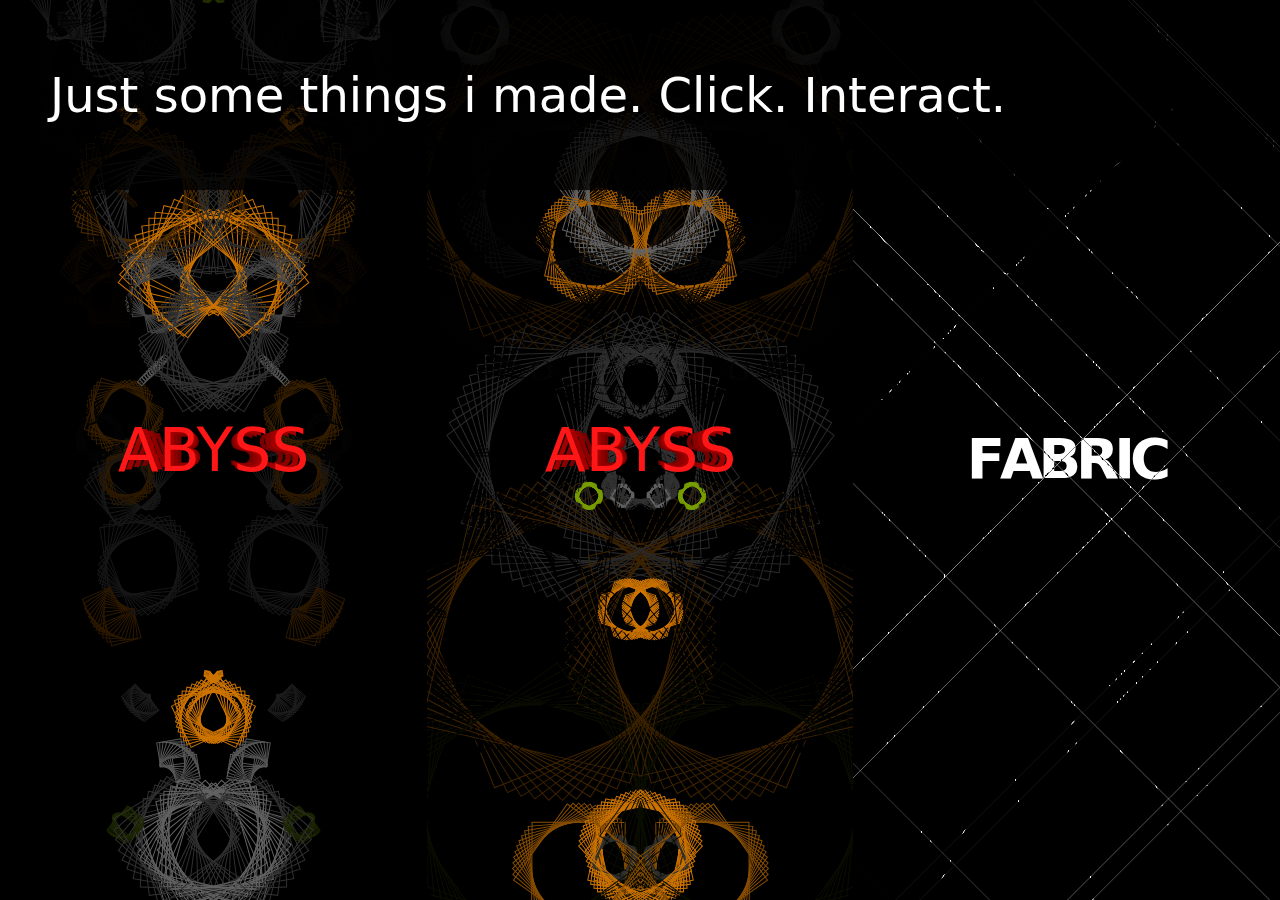
<file: index.html>
<html>
    <head>
        <link rel="stylesheet" href="css/index.css">
        <script src="js/index.js"></script>
    </head>
    <body>
        <div class="explanation_wrapper">
            <div id="explanation">
                Just some things i made. Click. Interact.
            </div>
        </div>
        <div class="frame_drawer">
            <div class="frame_wrapper">
                <iframe class="clickable_frame" src="abyss_1.html"></iframe>
                <div class="frame_button" onclick="goto_page('abyss_1.html')"></div>
            </div>
            <div class="frame_wrapper">
                <iframe class="clickable_frame" src="abyss_2.html"></iframe>
                <div class="frame_button" onclick="goto_page('abyss_2.html')"></div>
            </div>
            <div class="frame_wrapper">
                <iframe class="clickable_frame" src="fabric.html"></iframe>
                <div class="frame_button" onclick="goto_page('fabric.html')"></div>
            </div>
        </div>
    </body>
</html>
</file>
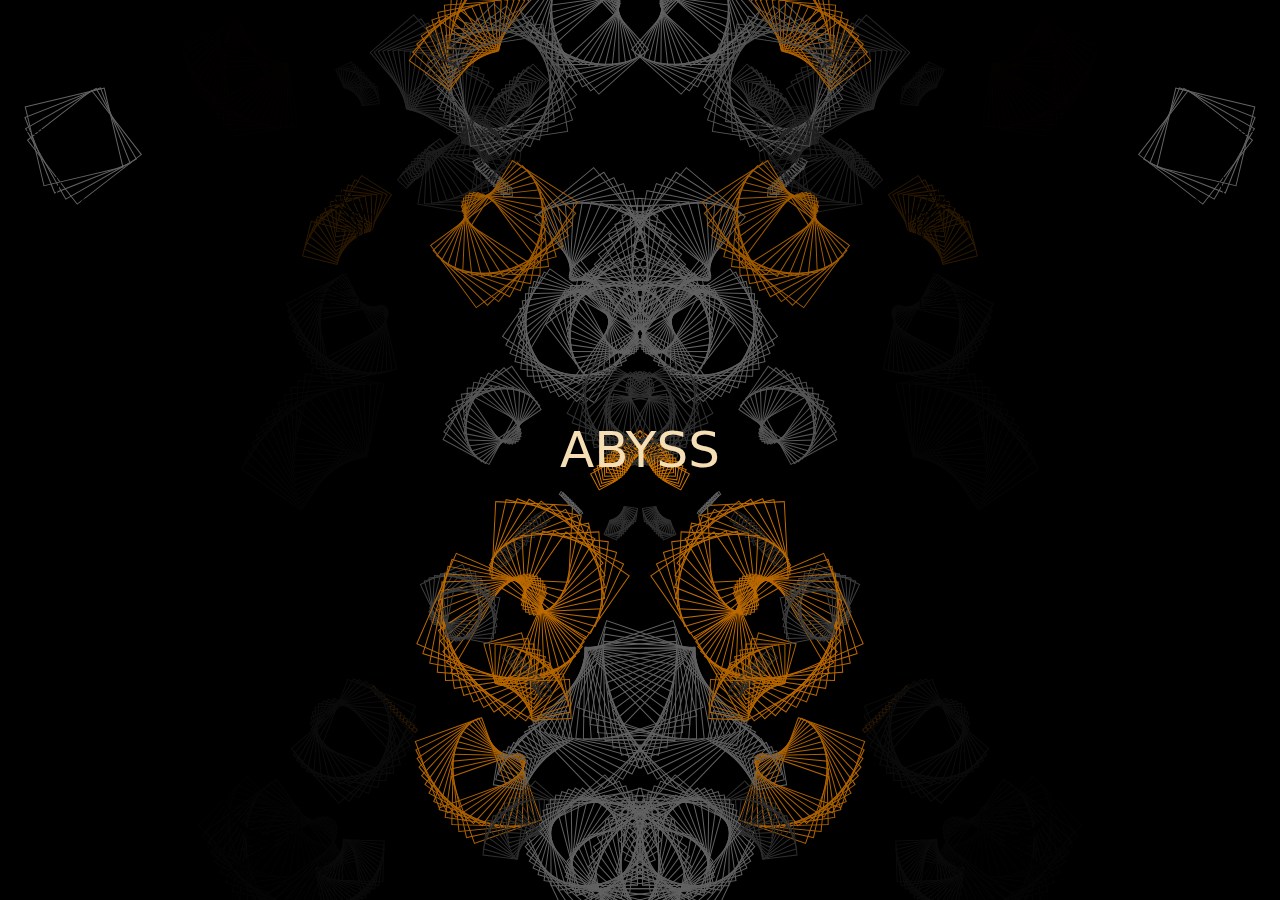
<file: abyss.html>
<html>

<head>
    <style>
        body {
            margin: 0;
            border: 0;
        }

        canvas {
            background-color: rgb(0, 0, 0);
            position: fixed;
        }

        #text_id {
            position: absolute;
            color: wheat;
            top: 50%;
            left: 50%;
            transform: translate(-50%, -50%);
            font-size: 50px;
            font-family: system-ui;
            font-weight: lighter;
        }
    </style>
</head>

<body>
    <canvas id="canvas_id"></canvas>
    <script>

        function canvas_abyss(
            canvas_id,
            max_square_size,
            min_move_step_percentage,
            max_move_step_percentage,
            min_rotation_step,
            max_rotation_step,
            color_set,
            fade_rate
        ){

            let canvas = /** @type {HTMLCanvasElement} */ (document.getElementById(canvas_id));

            canvas.onmousemove = (e) => {
                mouse_pos["x"] = e.x;
                mouse_pos["y"] = e.y;
            }

            let mouse_pos = {
                "x": 0,
                "y": 0
            };

            canvas.width = window.innerWidth;
            canvas.height = window.innerHeight;

            let x_center = window.innerWidth/2;

            let ctx = canvas.getContext("2d");

            window.addEventListener("resize", () => {
                canvas.width = window.innerWidth;
                canvas.height = window.innerHeight;
            });

            function darken_color(rgb, step = 1, return_rgb){
                step = Math.min(Math.max(0, step), 100);
                for(let i=0; i<3; i++){
                    return_rgb[i] = rgb[i] - ((rgb[i] / 100) * step);
                }
            }
            // some stupid custom function
            function curve(x){
                // more z more squares.
                let z = 5;
                res = 1 / ( 1 + Math.exp(z - (15 * x)));
                return res;
            }

            function rand_range(min, max){
                return min + ((max - min) * Math.random());
            }

            function draw_rotate_square(x, y, size, angle, color) {
                ctx.save();
                ctx.translate(x, y);
                ctx.rotate(angle * Math.PI / 180);
                ctx.beginPath();
                ctx.rect(-size / 2, -size / 2, size, size);
                ctx.strokeStyle = color;
                ctx.stroke();
                ctx.restore();
            }

            function mirrored_square(x, y, size) {

                this.ox = x;
                this.oy = y;
                this.x = x;
                this.y = y;
                this.mx = 0;
                this.my = 0;
                this.size = size;
                this.degrees = Math.random() * 360;
                this.degree_step = rand_range(min_rotation_step, max_rotation_step);
                this.move_step = canvas.width * rand_range(min_move_step_percentage, max_move_step_percentage);
                this.move_step *= (Math.random() > 0.5) ? 1 : -1;
                this.first_render = true;
                this.current_color = [];
                let rgb = color_set[Math.floor(Math.random() * color_set.length)];
                darken_color(rgb, curve((Math.abs(x_center - this.x) / x_center)) * 100, this.current_color);
                this.strokeStyle = `rgb(${this.current_color[0]},${this.current_color[1]},${this.current_color[2]})`;
                this.mouse_prox = 150;
                this.touched = false;

                this.draw = () => {
                    draw_rotate_square(this.x, this.y, this.size, this.degrees, this.strokeStyle);
                    draw_rotate_square(this.mx, this.my, this.size, -this.degrees, this.strokeStyle);
                }

                this.update = () => {
                    this.current_move_target = Math.random();
                    this.x = (this.move_step + this.x) % canvas.width;
                    this.y = (this.move_step + this.y) % canvas.height;
                    this.mx = canvas.width - this.x;
                    this.my = this.y;
                    this.degrees = (this.degrees + this.degree_step) % 360;

                    if (
                            (Math.abs(mouse_pos.x - this.x) <= this.mouse_prox) &&
                            (Math.abs(mouse_pos.y - this.y) <= this.mouse_prox)
                       ) {
                        this.first_render = false;
                        if (!this.touched) {
                            let rgb = color_set[Math.floor(Math.random() * color_set.length)];
                            this.strokeStyle = `rgb(${rgb[0]},${rgb[1]},${rgb[2]})`;
                            this.current_color[0] = rgb[0];
                            this.current_color[1] = rgb[1];
                            this.current_color[2] = rgb[2];
                            this.touched = true;
                        }
                    } else if (!this.first_render) {
                        darken_color(this.current_color, fade_rate, this.current_color);
                        this.strokeStyle = `rgb(${this.current_color[0]},${this.current_color[1]},${this.current_color[2]})`;
                        this.touched = false;
                    }

                    this.draw();
                }

            }

            let n_of_s = 64;

            let squares = [];

            for (let i = 0; i < n_of_s; i++) {
                squares.push(new mirrored_square(Math.random() * canvas.width, Math.random() * canvas.height, Math.random() * max_square_size));
            }

            function animate() {
                for (s in squares) {
                    squares[s].update();
                }
                setTimeout(requestAnimationFrame, 50, animate);
            }

            animate();
        }

        canvas_abyss(
            canvas_id="canvas_id",
            max_square_size=100,
            min_move_step_percentage=0.001,
            max_move_step_percentage=0.003,
            min_rotation_step=5,
            max_rotation_step=10,
            color_set=[
                [207,117,0], //rgb(207,117,0)
                [50,50,50], //rgb(50,50,50)
                [100,100,100], //rgb(100,100,100)
            ],
            fade_rate=10,
        );

    </script>
    <div id="text_id">ABYSS</div>
</body>

</html>
</file>
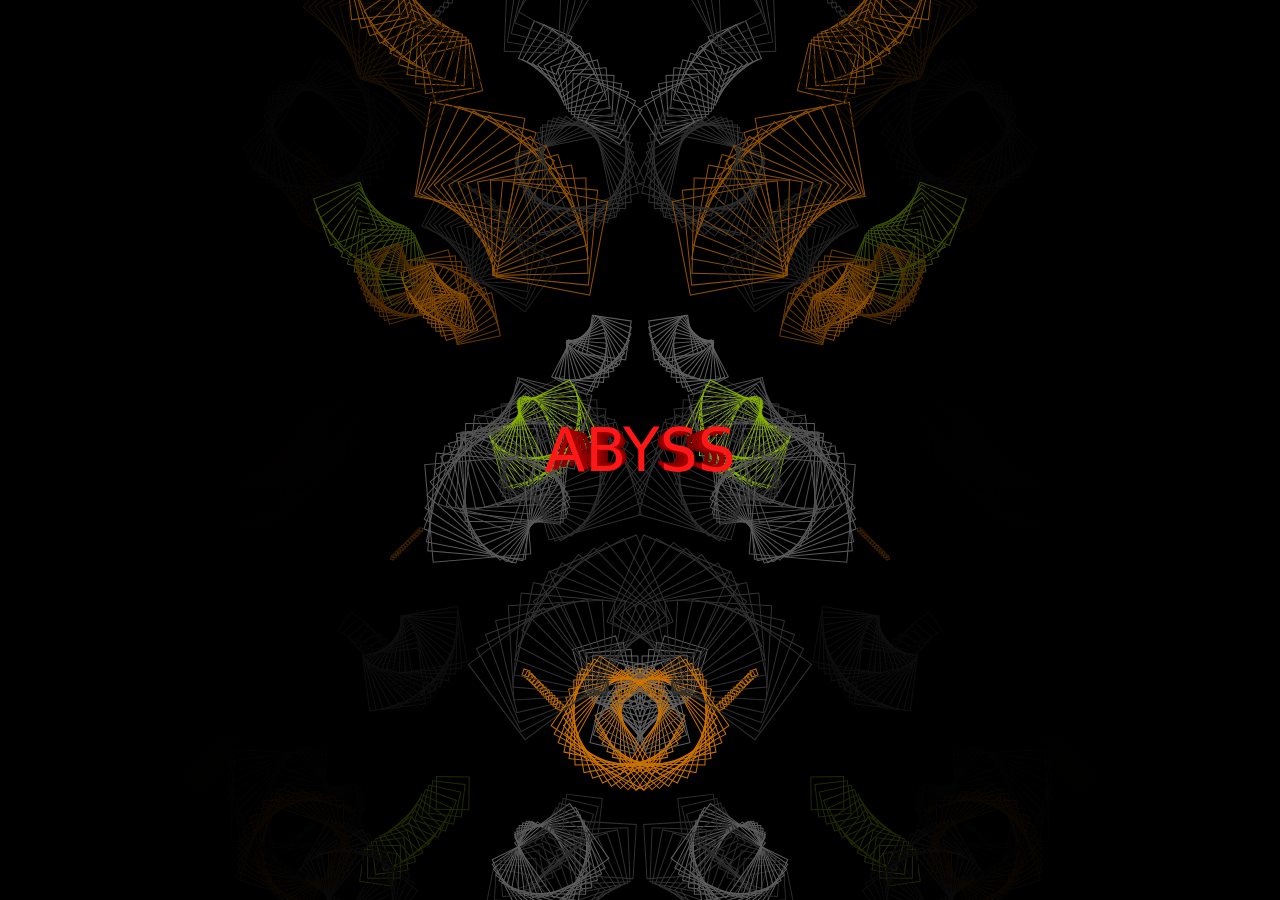
<file: abyss_1.html>
<html>

<head>
    <link rel="stylesheet" href="css/common.css">
    <link rel="stylesheet" href="css/abyss.css">
    <script src="js/common.js"></script>
    <script src="js/abyss.js"></script>
</head>

<body>
    <canvas id="canvas_id"></canvas>
    <div id="center_text">
        <div class="text_id" style="z-index: 7; color: rgb(120 0 0); font-size: 45px;">ABYSS</div>
        <div class="text_id" style="z-index: 8; color: rgb(140 0 0); font-size: 50px;">ABYSS</div>
        <div class="text_id" style="z-index: 9; color: rgb(162 0 0); font-size: 55px;">ABYSS</div>
        <div class="text_id" style="z-index: 10;">ABYSS</div>
    </div>
    <div id="box_container">
        <div class="boxes"></div>
        <div class="boxes"></div>
        <div class="boxes"></div>
        <div class="boxes"></div>
        <div class="boxes"></div>
    </div>
    <script>

        abyss(
            canvas_id="canvas_id",
            max_square_size=100,
            min_move_step_percentage=0.001,
            max_move_step_percentage=0.005,
            min_rotation_step=5,
            max_rotation_step=10,
            color_set=[ //rgb
                [207,117,0], //rgb(207,117,0)
                [50,50,50], //rgb(50,50,50)
                [100,100,100], //rgb(100,100,100)
                [207,117,0], //rgb(207,117,0)
                [50,50,50], //rgb(50,50,50)
                [100,100,100], //rgb(100,100,100)
                [207,117,0], //rgb(207,117,0)
                [50,50,50], //rgb(50,50,50)
                [100,100,100], //rgb(100,100,100)
                [207,117,0], //rgb(207,117,0)
                [50,50,50], //rgb(50,50,50)
                [100,100,100], //rgb(100,100,100)
                [150, 198, 0], // rgb(150,198,0)
            ],
            fade_rate=10,
            number_of_squares=48
        );
        init_title_animation();
    </script>
</body>
</html>
</file>
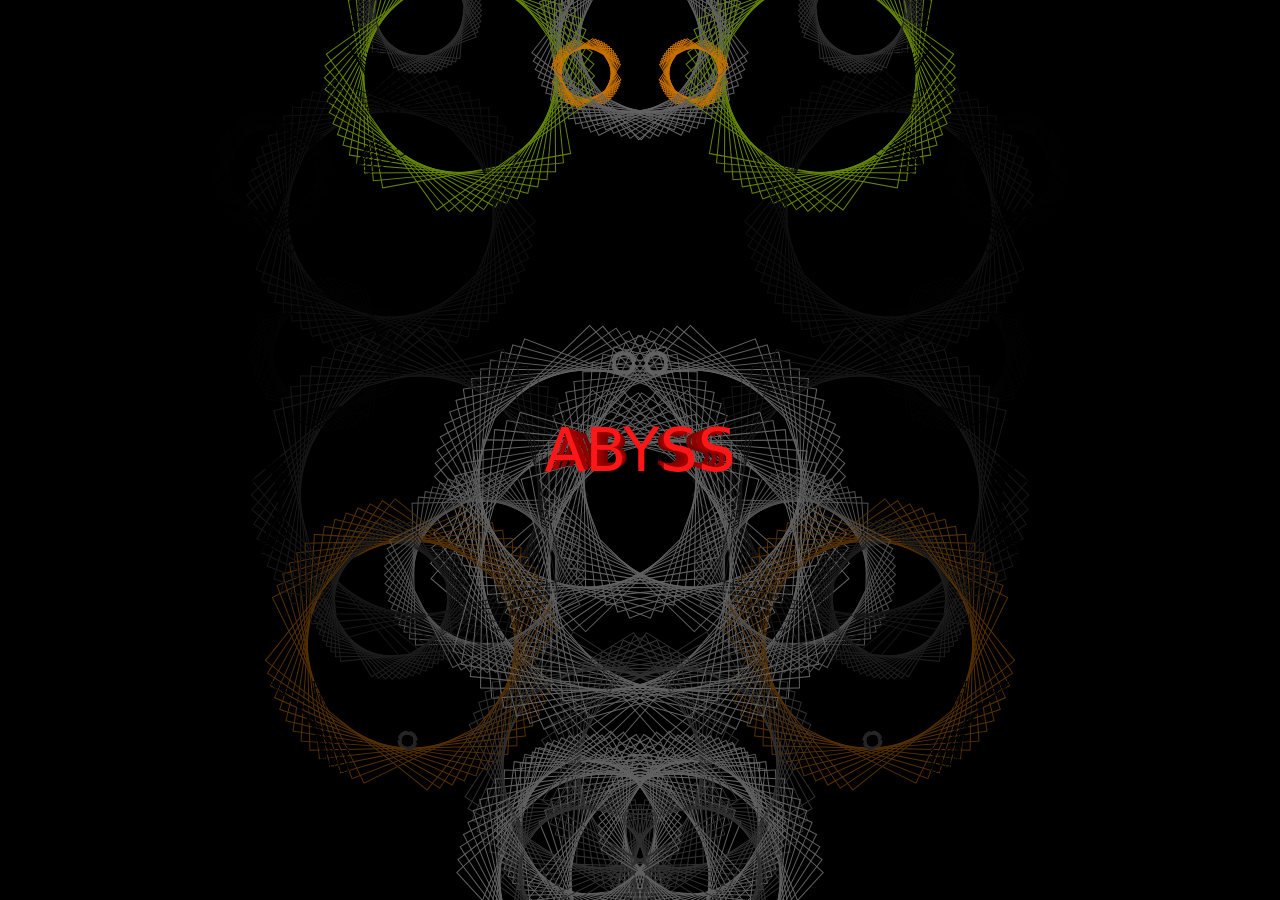
<file: abyss_2.html>
<html>

<head>
    <link rel="stylesheet" href="css/common.css">
    <link rel="stylesheet" href="css/abyss.css">
    <script src="js/common.js"></script>
    <script src="js/abyss.js"></script>
</head>

<body>
    <canvas id="canvas_id"></canvas>
    <div id="center_text">
        <div class="text_id" style="z-index: 7; color: rgb(120 0 0); font-size: 45px;">ABYSS</div>
        <div class="text_id" style="z-index: 8; color: rgb(140 0 0); font-size: 50px;">ABYSS</div>
        <div class="text_id" style="z-index: 9; color: rgb(162 0 0); font-size: 55px;">ABYSS</div>
        <div class="text_id" style="z-index: 10;">ABYSS</div>
    </div>
    <div id="box_container">
        <div class="boxes"></div>
        <div class="boxes"></div>
        <div class="boxes"></div>
        <div class="boxes"></div>
        <div class="boxes"></div>
    </div>
    <script>
        abyss(
            canvas_id="canvas_id",
            max_square_size=250,
            min_move_step_percentage=0.000,
            max_move_step_percentage=0.000,
            min_rotation_step=5,
            max_rotation_step=5,
            color_set=[
                [207,117,0], //rgb(207,117,0)
                [50,50,50], //rgb(50,50,50)
                [100,100,100], //rgb(100,100,100)
                [207,117,0], //rgb(207,117,0)
                [50,50,50], //rgb(50,50,50)
                [100,100,100], //rgb(100,100,100)
                [207,117,0], //rgb(207,117,0)
                [50,50,50], //rgb(50,50,50)
                [100,100,100], //rgb(100,100,100)
                [207,117,0], //rgb(207,117,0)
                [50,50,50], //rgb(50,50,50)
                [100,100,100], //rgb(100,100,100)
                [150, 198, 0], // rgb(150,198,0)
            ],
            fade_rate=100,
            number_of_squares=32
        );
        init_title_animation();
    </script>
</body>

</html>
</file>
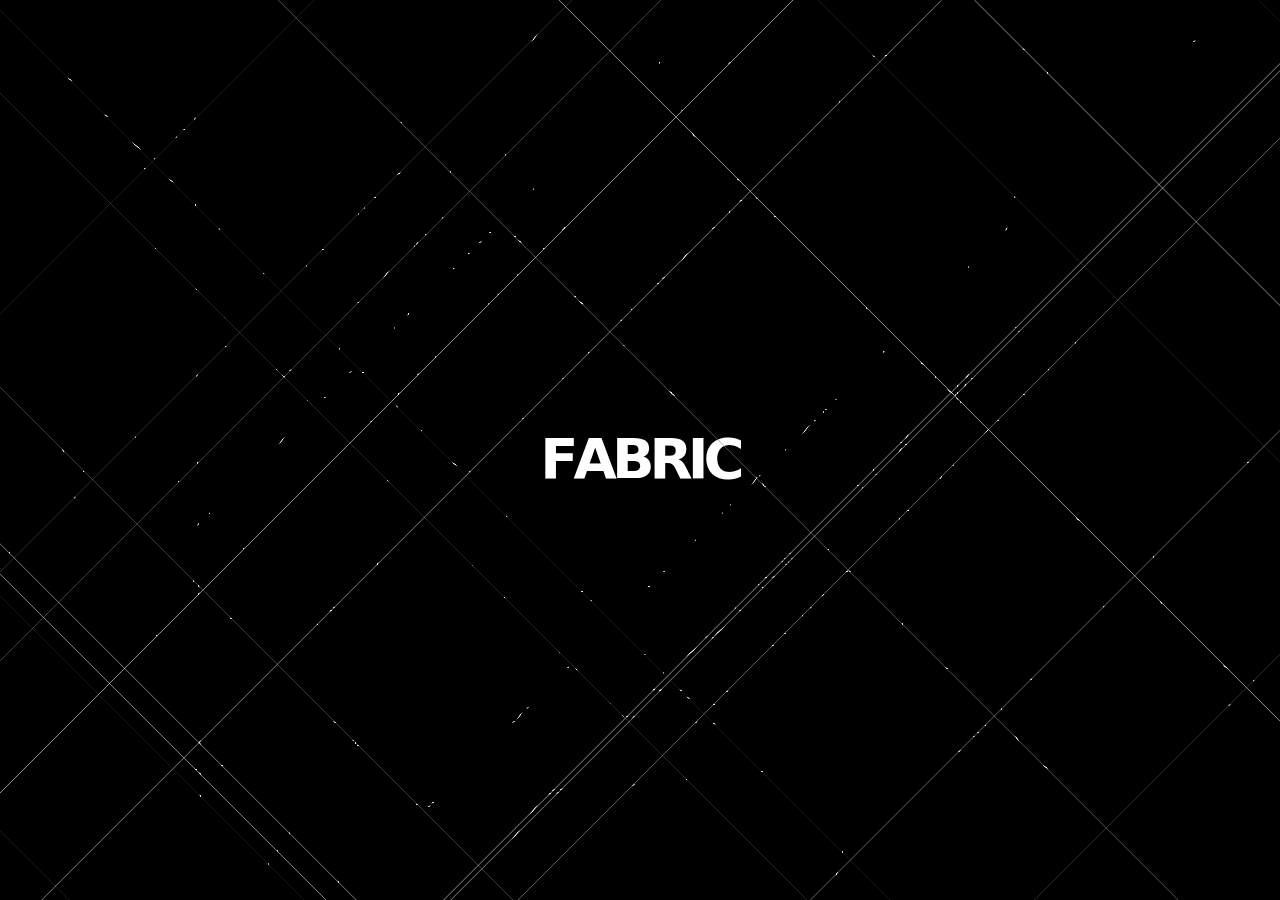
<file: fabric.html>
<html>

<head>
    <link rel="stylesheet" href="css/common.css">
    <link rel="stylesheet" href="css/fabric.css">
    <script src="js/common.js"></script>
    <script src="js/fabric.js"></script>
</head>

<body>
    <canvas id="canvas_id"></canvas>
    <div class="title_wrapper">
        <div class="title">Fabric</div>
    </div>
    <script>
        run_fabric("canvas_id");
        document.getElementById('canvas_id').style.opacity = 1;
    </script>
</body>

</html>
</file>
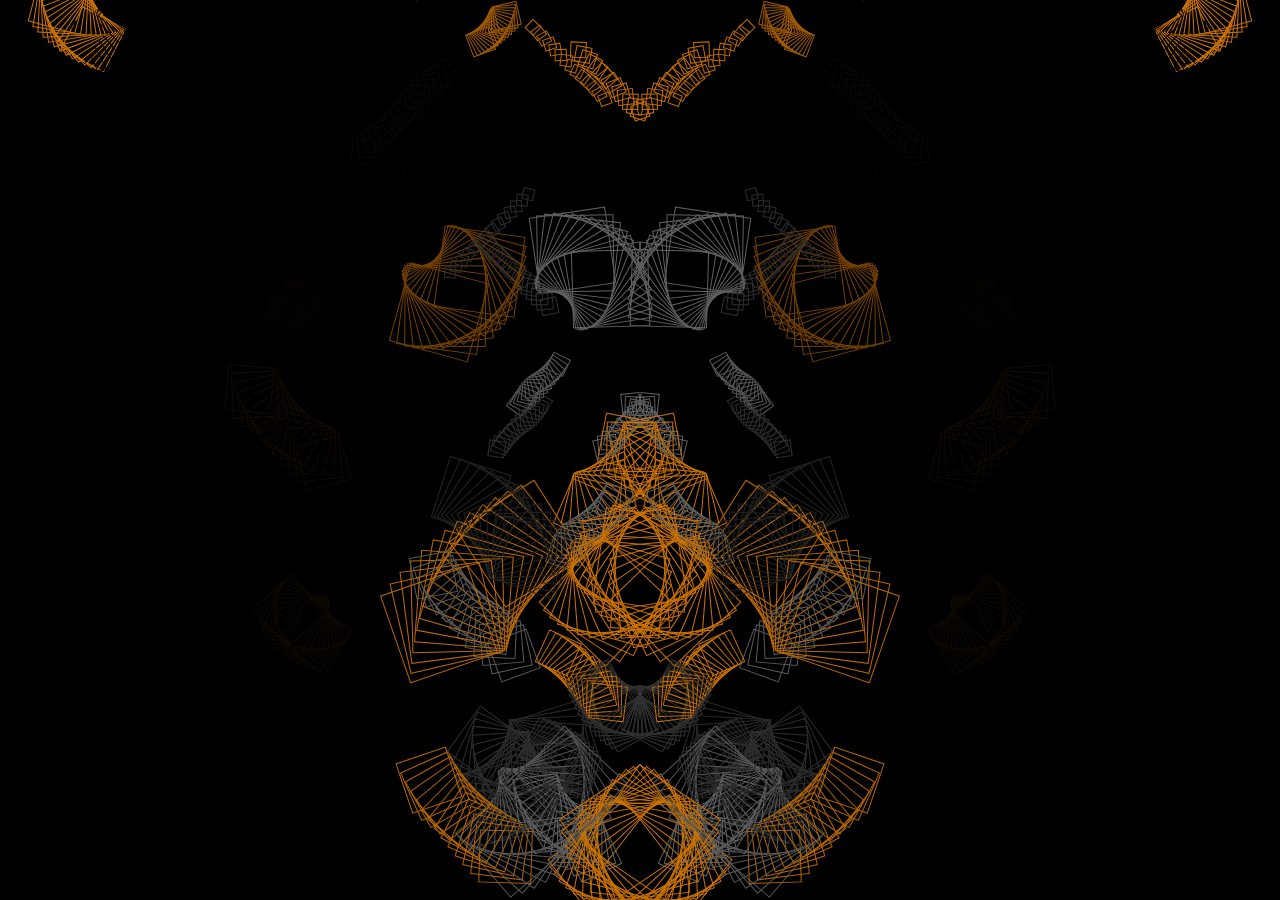
<file: great_waves.html>
<html>

<head>
    <style>
        body {
            margin: 0;
            border: 0;
        }

        canvas {
            background-color: rgb(0, 0, 0);
            position: fixed;
        }

        .text_id {
            position: absolute;
            color: rgb(255 23 23);
            top: 50%;
            left: 50%;
            transform: translate(-50%, -50%);
            font-size: 50px;
            font-family: system-ui;
            font-weight: lighter;
            z-index: 2;
        }

        #box_container {
        }
        
        .boxes {
            position: absolute;
            height: 50%;
            width: 50%;
            transform: translate(-50%, -50%);
            top: 50%;
            left: 50%;
            border-style: solid;
            border-width: 0px;
            transition-timing-function: ease;
        }

    </style>
</head>

<body>
    <canvas id="canvas_id"></canvas>
    <script>

        function canvas_abyss(
            canvas_id,
            max_square_size,
            min_move_step_percentage,
            max_move_step_percentage,
            min_rotation_step,
            max_rotation_step,
            color_set,
            fade_rate
        ){

            let canvas = /** @type {HTMLCanvasElement} */ (document.getElementById(canvas_id));

            canvas.onmousemove = (e) => {
                mouse_pos["x"] = e.x;
                mouse_pos["y"] = e.y;
            }

            let mouse_pos = {
                "x": 0,
                "y": 0
            };

            canvas.width = window.innerWidth;
            canvas.height = window.innerHeight;

            let x_center = window.innerWidth/2;

            let ctx = canvas.getContext("2d");

            window.addEventListener("resize", () => {
                canvas.width = window.innerWidth;
                canvas.height = window.innerHeight;
            });

            function darken_color(rgb, step = 1, return_rgb){
                step = Math.min(Math.max(0, step), 100);
                for(let i=0; i<3; i++){
                    return_rgb[i] = rgb[i] - ((rgb[i] / 100) * step);
                }
            }
            // some stupid custom function
            function curve(x){
                // more z more squares.
                let z = 5;
                res = 1 / ( 1 + Math.exp(z - (15 * x)));
                return res;
            }

            function rand_range(min, max){
                return min + ((max - min) * Math.random());
            }

            function draw_rotate_square(x, y, size, angle, color) {
                ctx.save();
                ctx.translate(x, y);
                ctx.rotate(angle * Math.PI / 180);
                ctx.beginPath();
                ctx.rect(-size / 2, -size / 2, size, size);
                ctx.strokeStyle = color;
                ctx.stroke();
                ctx.restore();
            }

            function mirrored_square(x, y, size) {

                this.ox = x;
                this.oy = y;
                this.x = x;
                this.y = y;
                this.mx = 0;
                this.my = 0;
                this.size = size;
                this.degrees = Math.random() * 360;
                this.degree_step = rand_range(min_rotation_step, max_rotation_step);
                this.move_step = canvas.width * rand_range(min_move_step_percentage, max_move_step_percentage);
                this.move_step *= (Math.random() > 0.5) ? 1 : -1;
                this.first_render = true;
                this.current_color = [];
                let rgb = color_set[Math.floor(Math.random() * color_set.length)];
                darken_color(rgb, curve((Math.abs(x_center - this.x) / x_center)) * 100, this.current_color);
                this.strokeStyle = `rgb(${this.current_color[0]},${this.current_color[1]},${this.current_color[2]})`;
                this.mouse_prox = 150;
                this.touched = false;

                this.draw = () => {
                    draw_rotate_square(this.x, this.y, this.size, this.degrees, this.strokeStyle);
                    draw_rotate_square(this.mx, this.my, this.size, -this.degrees, this.strokeStyle);
                }

                this.update = () => {
                    this.current_move_target = Math.random();
                    this.x = (this.move_step + this.x) % canvas.width;
                    this.y = (this.move_step + this.y) % canvas.height;
                    this.mx = canvas.width - this.x;
                    this.my = this.y;
                    this.degrees = (this.degrees + this.degree_step) % 360;

                    if (
                            (Math.abs(mouse_pos.x - this.x) <= this.mouse_prox) &&
                            (Math.abs(mouse_pos.y - this.y) <= this.mouse_prox)
                       ) {
                        this.first_render = false;
                        if (!this.touched) {
                            let rgb = color_set[Math.floor(Math.random() * color_set.length)];
                            this.strokeStyle = `rgb(${rgb[0]},${rgb[1]},${rgb[2]})`;
                            this.current_color[0] = rgb[0];
                            this.current_color[1] = rgb[1];
                            this.current_color[2] = rgb[2];
                            this.touched = true;
                        }
                    } else if (!this.first_render) {
                        darken_color(this.current_color, fade_rate, this.current_color);
                        this.strokeStyle = `rgb(${this.current_color[0]},${this.current_color[1]},${this.current_color[2]})`;
                        this.touched = false;
                    }

                    this.draw();
                }

            }

            let n_of_s = 64;

            let squares = [];

            for (let i = 0; i < n_of_s; i++) {
                squares.push(new mirrored_square(Math.random() * canvas.width, Math.random() * canvas.height, Math.random() * max_square_size));
            }

            function animate() {
                for (s in squares) {
                    squares[s].update();
                }
                setTimeout(requestAnimationFrame, 50, animate);
            }

            animate();
        }

        canvas_abyss(
            canvas_id="canvas_id",
            max_square_size=100,
            min_move_step_percentage=0.001,
            max_move_step_percentage=0.005,
            min_rotation_step=5,
            max_rotation_step=10,
            color_set=[
                [207,117,0], //rgb(207,117,0)
                [50,50,50], //rgb(50,50,50)
                [100,100,100], //rgb(100,100,100)
            ],
            fade_rate=10,
        );
    </script>
</body>
</html>
</file>
<file: css/index.css>
body{
    margin: 0;
    border: 0;
    background-color: black;
}

.explanation_wrapper{
    position: absolute;
    background-color: rgba(0, 0, 0, 0.75);
    width: -webkit-fill-available;
    height: 10%;
    text-align: left;
    padding: 50px;
    z-index: 1;
}

#explanation{
    position: absolute;
    top: 50%;
    transform: translateY(-50%);
    color: white;
    font-size: 3rem;
    font-family: system-ui;
    font-weight: 100;
}

.frame_drawer{
    display: flex;
    flex-direction: row;
    height: 100%;
    width: 100%;
}

.frame_wrapper{
    position: relative;
    width: 20%;
    height: 100%;
    min-width: 20%;
    flex-grow: 1;
}

.clickable_frame{
    width: 100%;
    height: 100%;
    border: none;
    border-radius: 15px;
}

.frame_button{
    position: absolute;
    top: 0;
    left: 0;
    cursor: pointer;
    width: 100%;
    height: 100%;
}
</file>
<file: css/common.css>
body {
    margin: 0;
    border: 0;
    background-color: black;
}

#viewport {
    /**
     * Position relative so that canvas elements
     * inside of it will be relative to the parent
     */
    position: relative;
}

#viewport canvas {
    /**
     * Position absolute provides canvases to be able
     * to be layered on top of each other
     * Be sure to remember a z-index!
     */
    position: absolute;
}
</file>
<file: css/abyss.css>
.text_id {
    position: absolute;
    color: rgb(255 23 23);
    top: 50%;
    left: 50%;
    transform: translate(-50%, -50%);
    font-size: 60px;
    font-family: system-ui;
    font-weight: lighter;
}

.boxes {
    position: absolute;
    height: 50%;
    width: 50%;
    transform: translate(-50%, -50%);
    top: 50%;
    left: 50%;
    border-style: solid;
    border-width: 0px;
    transition-timing-function: ease-in-out;
}
</file>
<file: css/fabric.css>
body {
    background-color: black;
}

#canvas_id{
    opacity: 0;
    transition: 3s;
}

.title{
    position: absolute;
    color: rgb(255, 255, 255);
    font-size: 5rem;
    font-weight: 900;
    font-variant: all-petite-caps;
    font-family: system-ui;
    letter-spacing: -5px;
    left: 50%;
    top: 50%;
    transform: translate(-50%, -50%);
    mix-blend-mode: difference;
}
</file>
